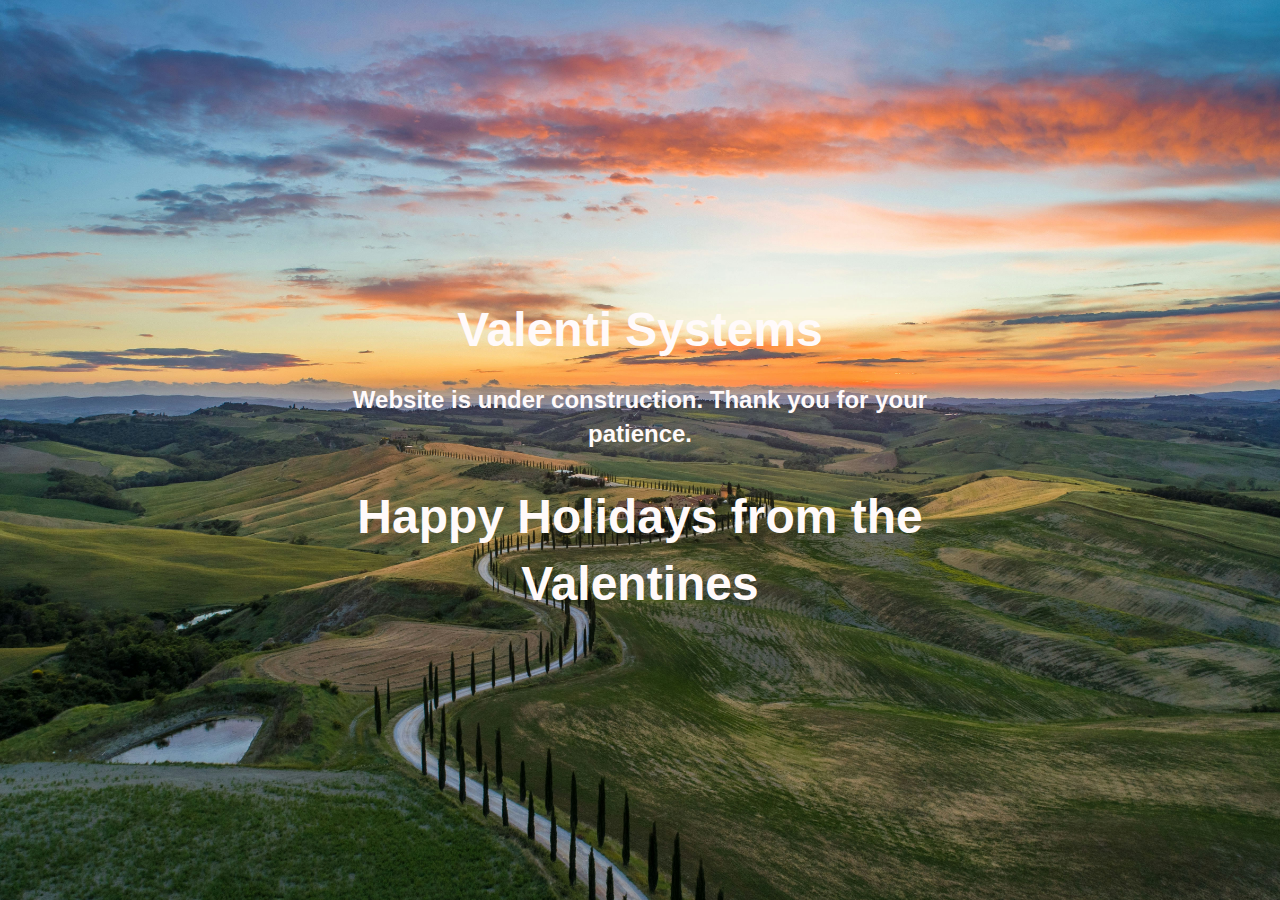
<file: index.html>
<!doctype html>
<html lang="en">
  <head>
    <meta charset="utf-8">
    <meta http-equiv="x-ua-compatible" content="ie=edge">
    <link rel="stylesheet" href="style.css">
    <title>Valenti Systems</title>
    <style>
      
      html { background-color: #242424; color: #222; line-height: 1.4; font-family: sans-serif; font-size: 1em;} 
      body, html { height: 100%; width: 100%; padding: 0; margin: 0; background-position: center; background-repeat: no-repeat; background-size: cover;}
      body { font-family: "Helvetica Neue", Arial, sans-serif; font-weight: 400; }
      article { display: -webkit-box; display: -moz-box; display: -ms-flexbox; display: -webkit-flex; display: flex; align-items: center; justify-content: center; height: 100%; z-index: 1}
      article > div { width: auto; max-width: 80%; text-align: center; min-width: 350px}
      a { color: ##242424; text-decoration: none; }
      a:hover { color: #FFFAFA; text-decoration: none; }
      h1 { font-size: 1.5rem; margin-bottom: 1.2rem;}
      @media only screen and (min-width: 35em) {  article > div { max-width: 50% } h1 { font-size: 3rem; } }
      body { background-image: url("photo.jpg"); }
    </style>
  </head>
  <body>
    <article>
      <div class="text">
        <h1>Valenti Systems</h1>
        <h2>Website is under construction. Thank you for your patience.</h2>
        <h1>Happy Holidays from the Valentines</h1>
      </div>
    </article>
  </body>
</html>
</file>
<file: style.css>
.html {
  background-color: #242424; 
  color: #ffffff; 
  line-height: 1.4; 
  font-family: sans-serif; 
  font-size: 1em;
  background-image: url("photo.jpg");
  height: 100%; 
  width: 100%; 
  padding: 0; 
  margin: 0; 
  background-position: center; 
  background-repeat: no-repeat; 
  background-size: cover;
}

@media only screen and (min-width: 35em) {
    
  article > div { 
      max-width: 50% 
    } 
    
    h1 { 
      font-size: 3rem; 
    } 
  
}

body {
  font-family: "Helvetica Neue", Arial, sans-serif; 
  font-weight: 400;
  color: #FFFAFA;
}

article {
  display: -webkit-box; 
  display: -moz-box; 
  display: -ms-flexbox; 
  display: -webkit-flex; 
  display: flex; 
  align-items: center; 
  justify-content: center; 
  height: 100%; 
  z-index: 1
}

article > div { 
  width: auto; 
  max-width: 80%; 
  text-align: center; 
  min-width: 350px
}
      
a { 
  color: #ffffff; 
  text-decoration: none; 
}

a:hover { 
  color: #ffb820bb; 
  text-decoration: none; 
}
</file>
